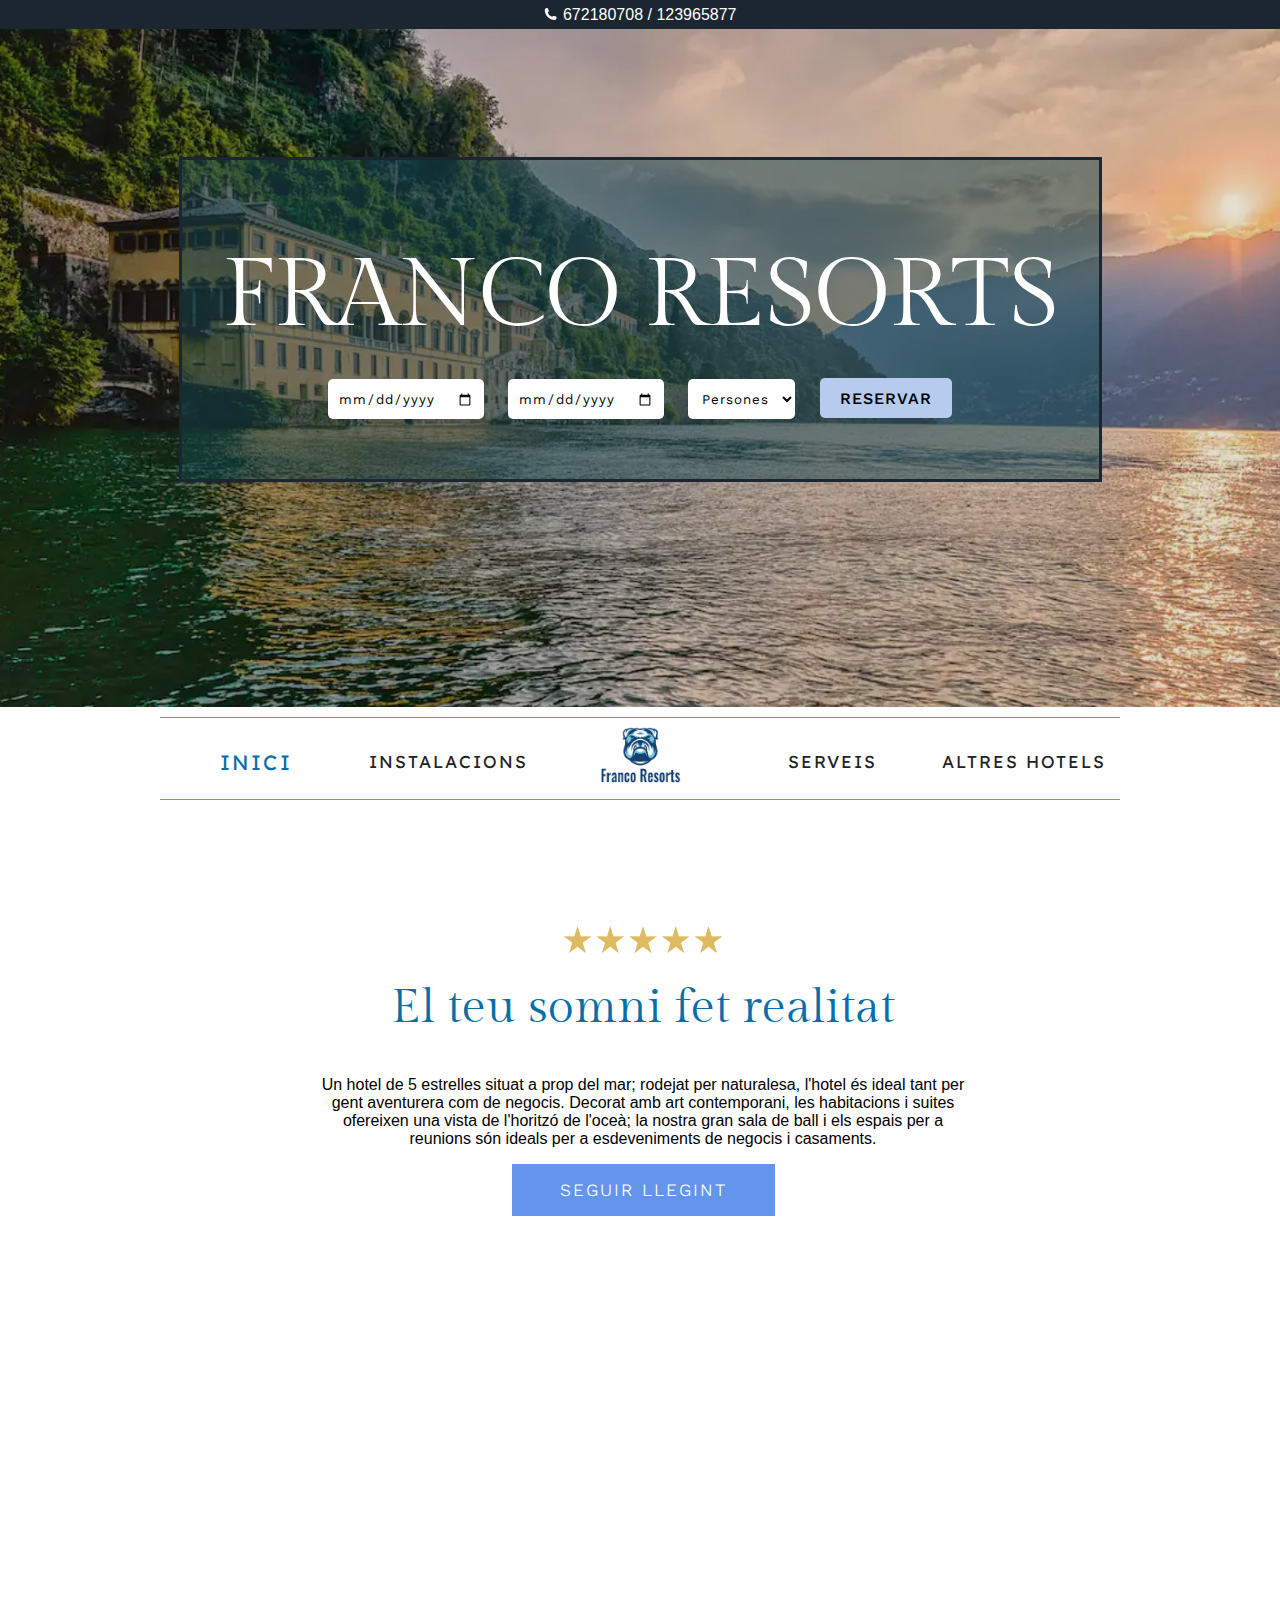
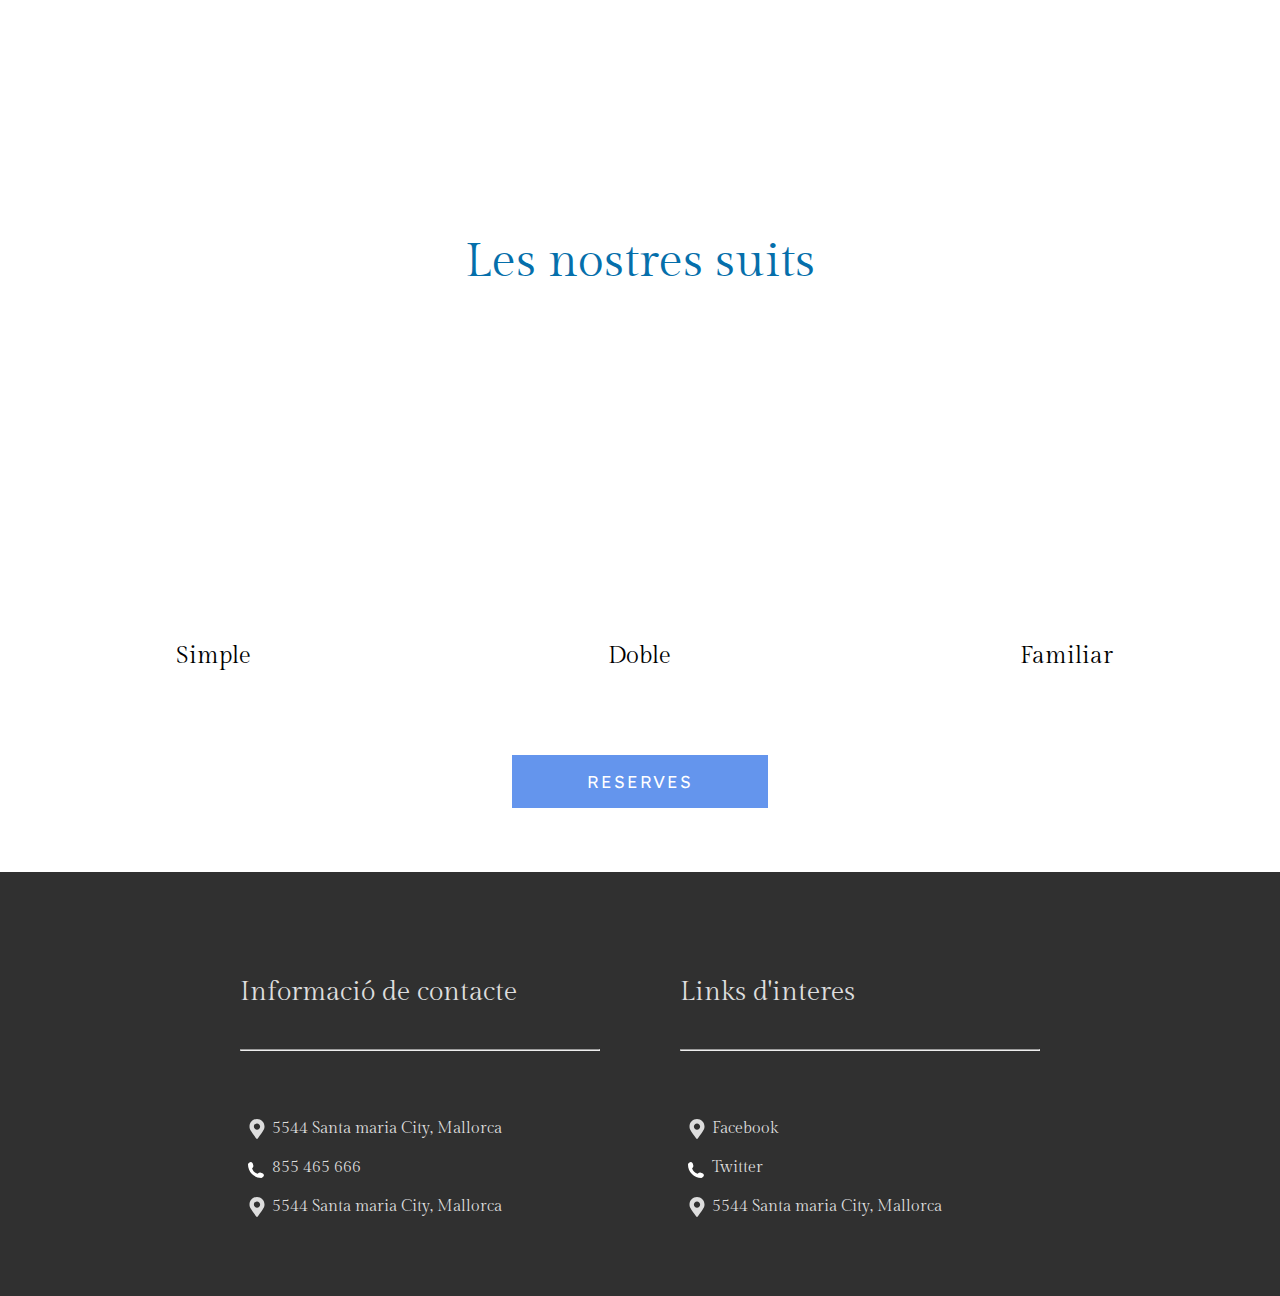
<file: index.html>
<!DOCTYPE html>
<html lang="caa">
<head>
    <meta charset="UTF-8">
    <title>Title</title>
    <link rel="stylesheet" href="css/utilitat.css">
    <link rel="stylesheet" href="css/shared.css">
    <link rel="stylesheet" href="css/main.css">
    <script src="js/script.js"></script>
</head>
<body>
<header>
    <div id="topBar" class="text-center text-white margin-x-0">
        <img alt="icona telefon" src="img/telefono.svg" id="iconaTel">
        672180708 / 123965877
    </div>
    <div id="imatgeHeader">
        <div class="divHeader1">
            <div class="divheader2">
                <h1 class="text-white" id="titol">FRANCO RESORTS</h1>
                <form class="form_reserves">
                    <input type="date">
                    <input type="date">
                    <select>
                        <option>Persones</option>
                        <option>1</option>
                        <option>2</option>
                        <option>3</option>
                        <option>4</option>
                    </select>
                    <button>RESERVAR</button>
                </form>
            </div>
        </div>
    </div>

    <div class="divNav">
        <nav>
            <a class="navItem margin-x-auto" style="transform: scale(1.2); color: #056FAB">INICI</a>
            <a class="navItem margin-x-auto" href="html/instalacions.html">INSTALACIONS</a>
            <img class="margin-x-auto logoNav" src="img/logo.png" alt="logo">
            <a class="navItem margin-x-auto" href="html/serveis.html">SERVEIS</a>
            <a class="navItem margin-x-auto" href="html/altres.html">ALTRES HOTELS</a>
        </nav>
    </div>
</header>
<section>
    <div class="section-container margin-x-auto">
        <div class="s1">
            <div class="section1">
                <div class="text1">
                    <img src="img/estrelles.png" class="estrelles" alt="cinc estrelles">
                    <h2>El teu somni fet realitat</h2>
                    <p>Un hotel de 5 estrelles situat a prop del mar; rodejat per naturalesa, l'hotel és ideal tant per
                        gent aventurera com de negocis. Decorat amb art contemporani, les habitacions i suites ofereixen
                        una vista de l'horitzó de l'oceà; la nostra gran sala de ball i els espais per
                        a reunions són ideals per a esdeveniments de negocis i casaments.</p>
                    <div class="boto1"><a href="">SEGUIR LLEGINT</a></div>

                </div>
                <div>
                    <img src="img/img1.webp" alt="interior de l'hotel" class="imatge1">
                </div>
            </div>
        </div>
    </div>
</section>
<section class="text-center">
    <h2>Les nostres suits</h2>
    <div class="section-container margin-x-auto s2 section2">
        <div>
            <img src="img/single.jpg" alt="habitació simple" class="imatge2">
            <h3>Simple</h3>
        </div>
        <div>
            <img src="img/doble.jpg" alt="Habitació doble" class="imatge2">
            <h3>Doble</h3>
        </div>
        <div>
            <img src="img/familiar.jpg" alt="Habitació familiar" class="imatge2">
            <h3>Familiar</h3>
        </div>
    </div>
    <div class="display-flex justify-center">
        <div id="romTour_div"><a href="#" id="roomTour">RESERVES</a></div>
    </div>

</section>
<footer>
    <div class="f1">
        <div class="f2">
            <div>
                <h4>Informació de contacte</h4>
                <hr/>
                <div class="itemBot"><img src="img/map-marker.svg" alt="map marker">
                    <p>5544 Santa maria City, Mallorca</p></div>
                <div class="itemBot"><img src="img/telefono.svg" alt="telefon">
                    <p>855 465 666</p></div>
                <div class="itemBot"><img src="img/map-marker.svg" alt="map marker">
                    <p>5544 Santa maria City, Mallorca</p></div>
            </div>
            <div>
                <div>
                    <h4>Links d'interes</h4>
                    <hr/>
                    <div class="itemBot"><img src="img/map-marker.svg" alt="map marker">
                        <p>Facebook</p></div>
                    <div class="itemBot"><img src="img/telefono.svg" alt="telefon">
                        <p>Twitter</p></div>
                    <div class="itemBot"><img src="img/map-marker.svg" alt="map marker">
                        <p>5544 Santa maria City, Mallorca</p></div>
                </div>
            </div>
        </div>
    </div>
</footer>
</body>
</html>
</file>
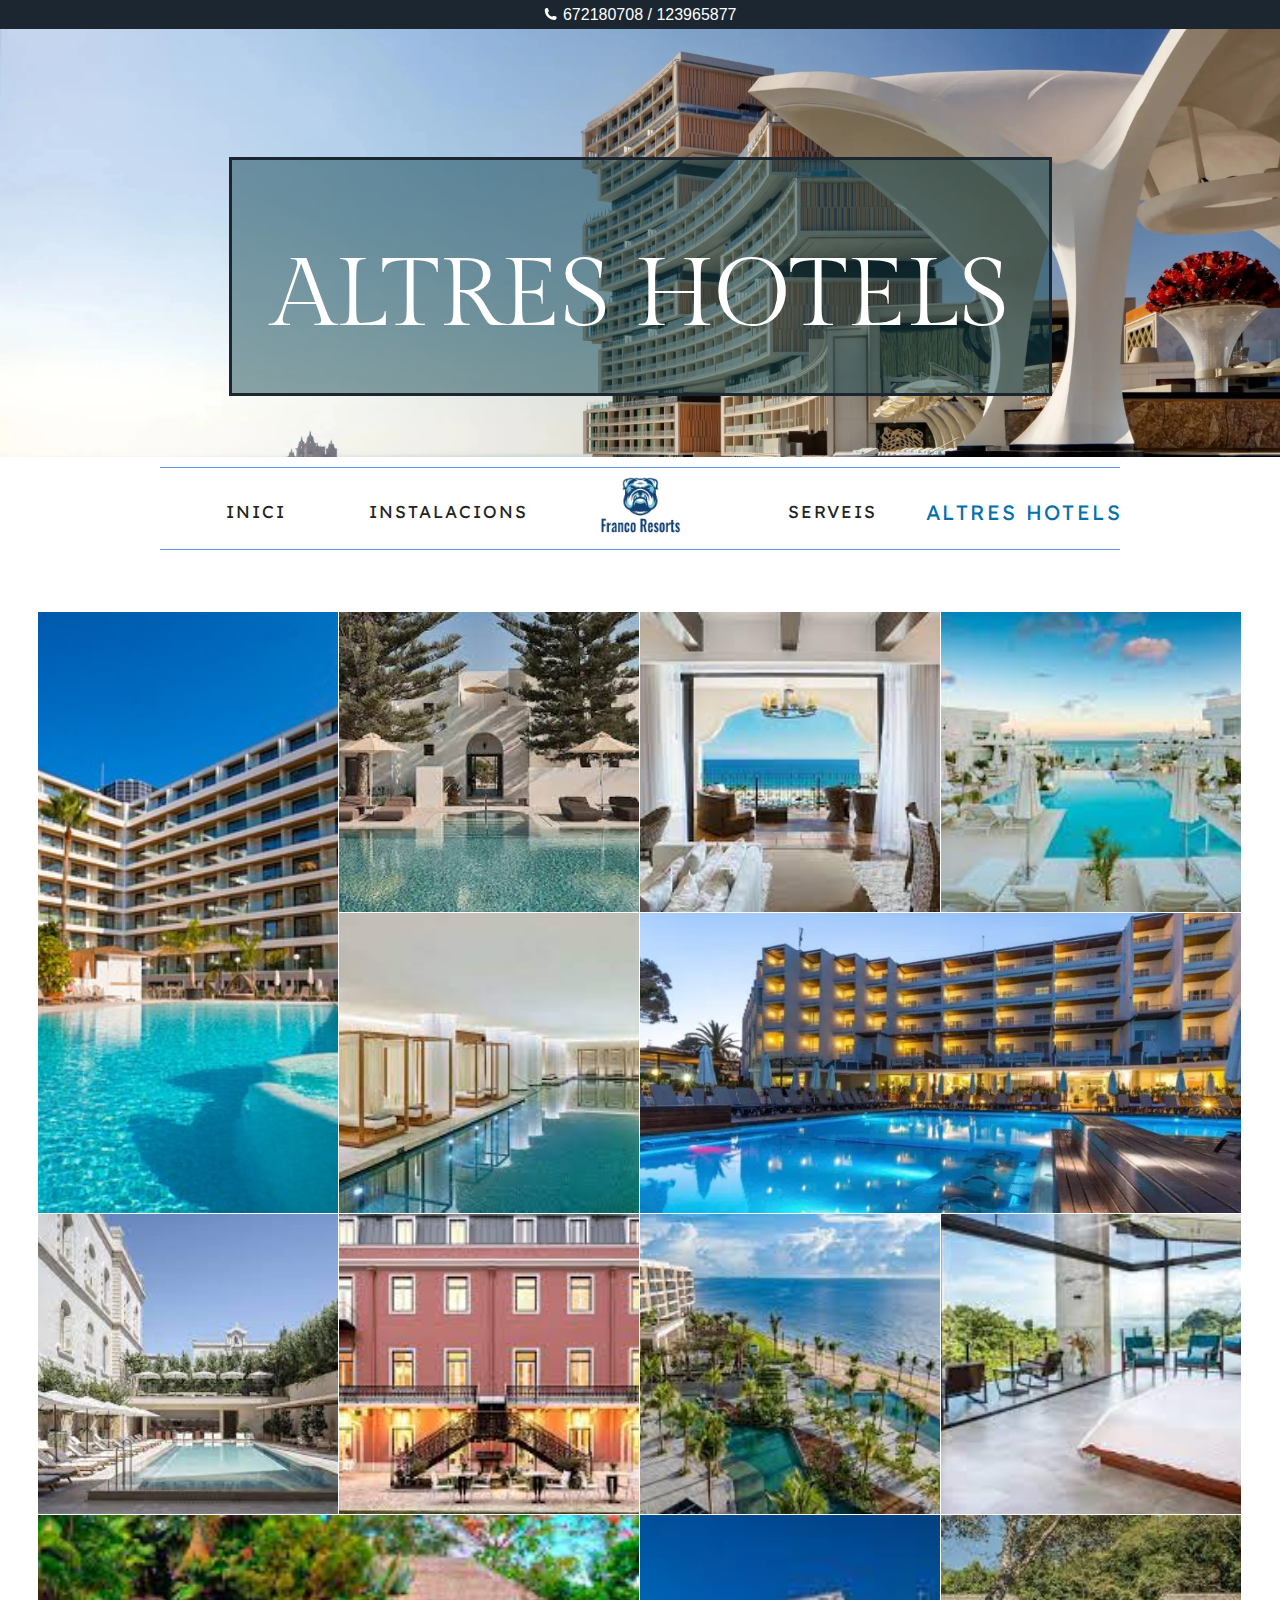
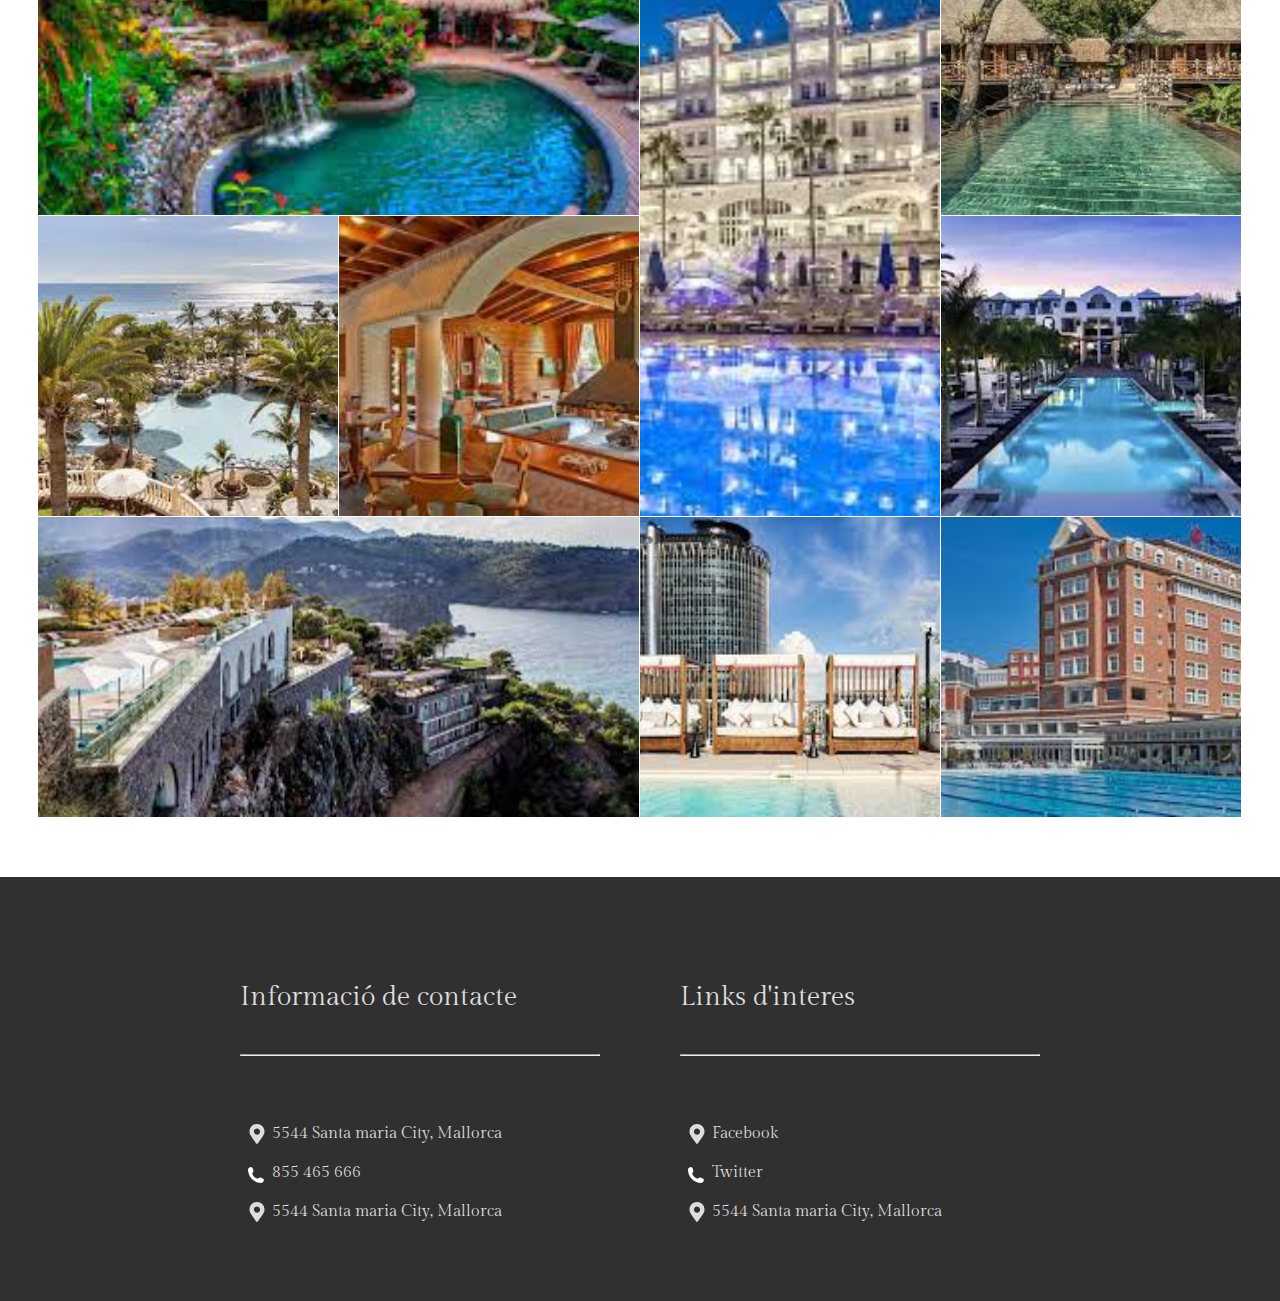
<file: html/altres.html>
<!DOCTYPE html>
<html lang="ca">
<head>
    <meta charset="UTF-8">
    <title>Altres</title>
    <link rel="stylesheet" href="../css/utilitat.css">
    <link rel="stylesheet" href="../css/shared.css">
    <link rel="stylesheet" href="../css/altres.css">
<!--    <script src="../js/altres.js"></script>-->
</head>
<body>
<header>
    <div id="topBar" class="text-center text-white margin-x-0">
        <img alt="icona telefon" src="../img/telefono.svg" id="iconaTel">
        672180708 / 123965877
    </div>
    <div id="imatgeHeader">
        <div class="divHeader1">
            <div class="divheader2">
                <h1 class="text-white" id="titol">ALTRES HOTELS</h1>
            </div>
        </div>
    </div>

    <div class="divNav">
        <nav>
            <a class="navItem margin-x-auto" href="../index.html">INICI</a>
            <a class="navItem margin-x-auto" href="instalacions.html">INSTALACIONS</a>
            <img class="margin-x-auto logoNav" src="../img/logo.png" alt="logo">
            <a class="navItem margin-x-auto" href="serveis.html">SERVEIS</a>
            <a class="navItem margin-x-auto" style="transform: scale(1.2); color: #056FAB">ALTRES HOTELS</a>
        </nav>
    </div>
</header>
<section>
    <div id="sec1" class="margin-x-auto">
        <div class="gridItem"><img src="../img/altres/a-h1.jpg" alt="hotel1"></div>
        <div class="gridItem"><img src="../img/altres/a-h2.jpg" alt="hotel1"></div>
        <div class="gridItem"><img src="../img/altres/a-h3.jpg" alt="hotel1"></div>
        <div class="gridItem"><img src="../img/altres/a-h4.jpg" alt="hotel1"></div>
        <div class="gridItem"><img src="../img/altres/a-h5.jpg" alt="hotel1"></div>
        <div class="gridItem"><img src="../img/altres/a-h21.webp" alt="hotel1"></div>
        <div class="gridItem"><img src="../img/altres/a-h7.jpg" alt="hotel1"></div>
        <div class="gridItem"><img src="../img/altres/a-h8.jpg" alt="hotel1"></div>
        <div class="gridItem"><img src="../img/altres/a-h9.jpg" alt="hotel1"></div>
        <div class="gridItem"><img src="../img/altres/a-h10.jpg" alt="hotel1"></div>
        <div class="gridItem"><img src="../img/altres/a-h11.jpg" alt="hotel1"></div>
        <div class="gridItem"><img src="../img/altres/a-h12.jpg" alt="hotel1"></div>
        <div class="gridItem"><img src="../img/altres/a-h13.jpg" alt="hotel1"></div>
        <div class="gridItem"><img src="../img/altres/a-h14.jpg" alt="hotel1"></div>
        <div class="gridItem"><img src="../img/altres/a-h15.jpg" alt="hotel1"></div>
        <div class="gridItem"><img src="../img/altres/a-h16.jpg" alt="hotel1"></div>
        <div class="gridItem"><img src="../img/altres/a-h17.jpg" alt="hotel1"></div>
        <div class="gridItem"><img src="../img/altres/a-h18.jpg" alt="hotel1"></div>
        <div class="gridItem"><img src="../img/altres/a-h19.jpg" alt="hotel1"></div>
    </div>
</section>
<footer>
    <div class="f1">
        <div class="f2">
            <div>
                <h4>Informació de contacte</h4>
                <hr/>
                <div class="itemBot"><img src="../img/map-marker.svg" alt="map marker">
                    <p>5544 Santa maria City, Mallorca</p></div>
                <div class="itemBot"><img src="../img/telefono.svg" alt="telefon">
                    <p>855 465 666</p></div>
                <div class="itemBot"><img src="../img/map-marker.svg" alt="map marker">
                    <p>5544 Santa maria City, Mallorca</p></div>
            </div>
            <div>
                <div>
                    <h4>Links d'interes</h4>
                    <hr/>
                    <div class="itemBot"><img src="../img/map-marker.svg" alt="map marker">
                        <p>Facebook</p></div>
                    <div class="itemBot"><img src="../img/telefono.svg" alt="telefon">
                        <p>Twitter</p></div>
                    <div class="itemBot"><img src="../img/map-marker.svg" alt="map marker">
                        <p>5544 Santa maria City, Mallorca</p></div>
                </div>
            </div>
        </div>
    </div>
</footer>
</body>
</html>
</file>
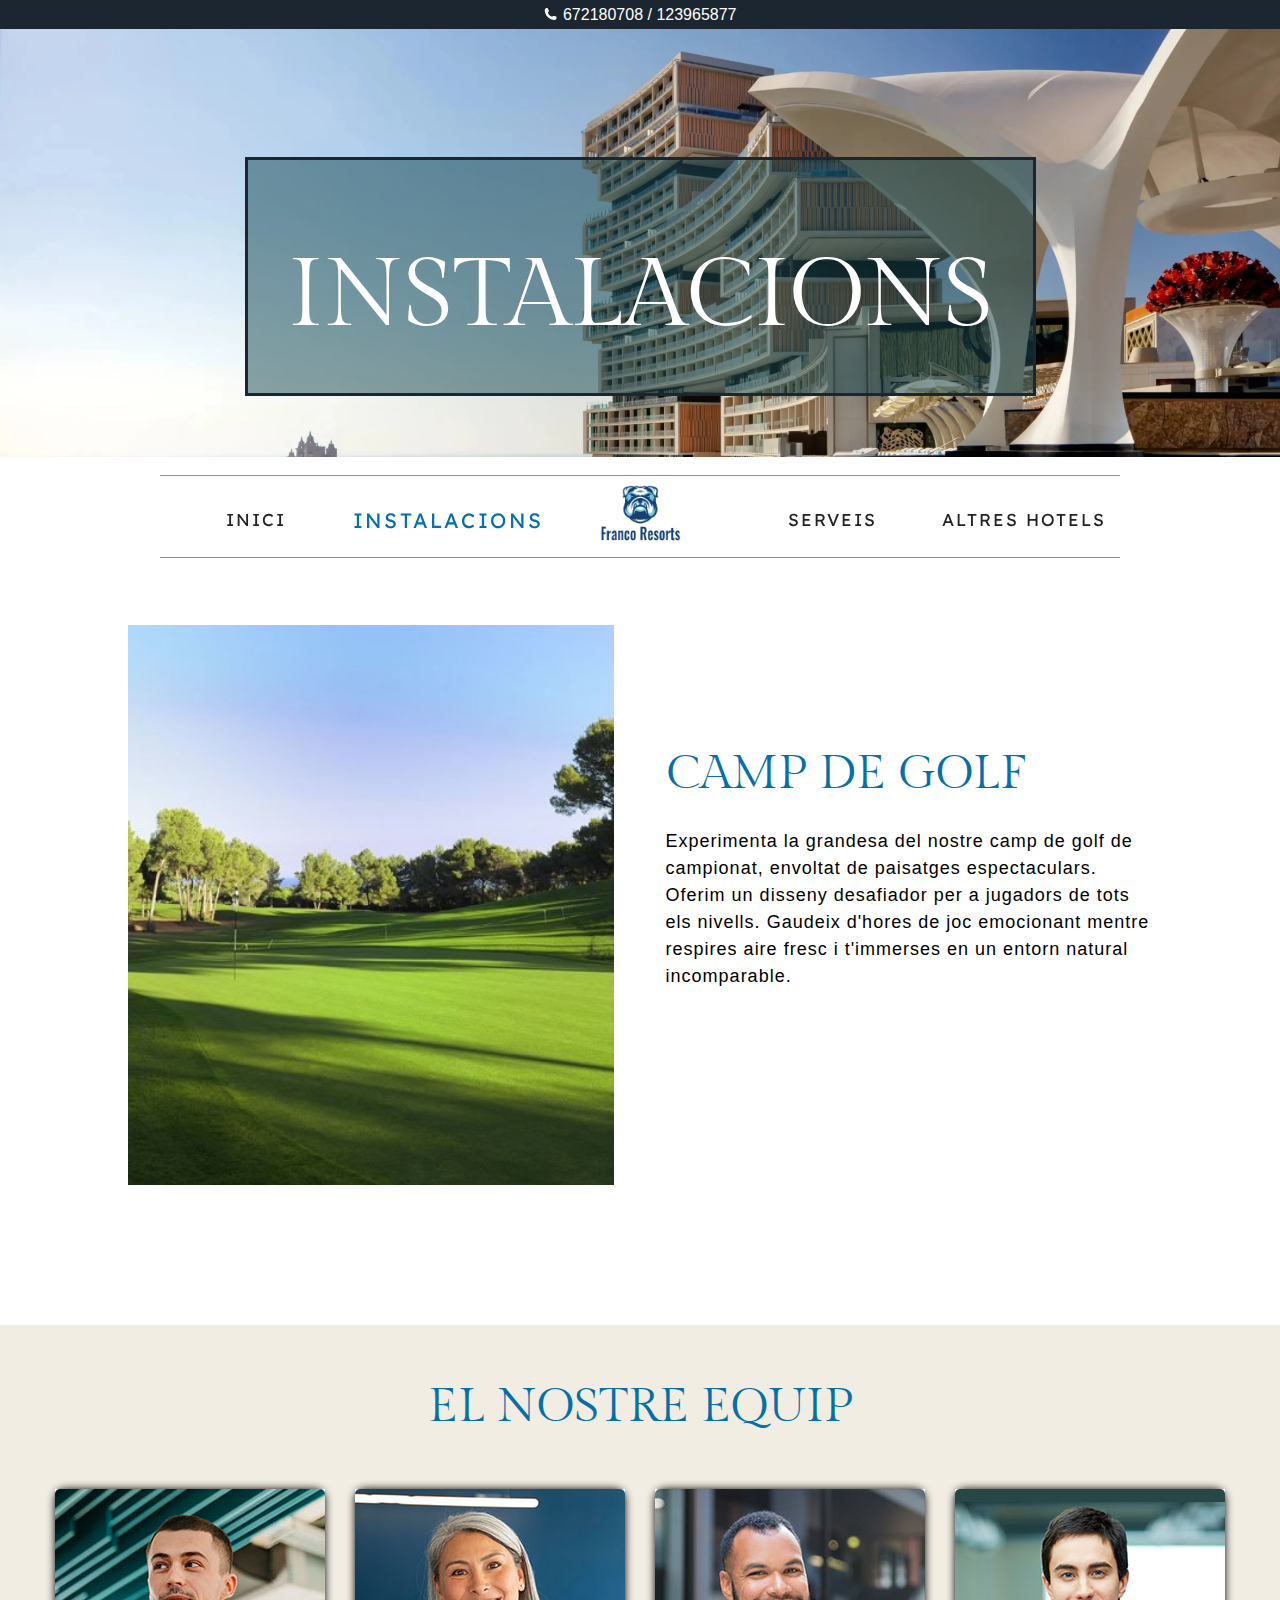
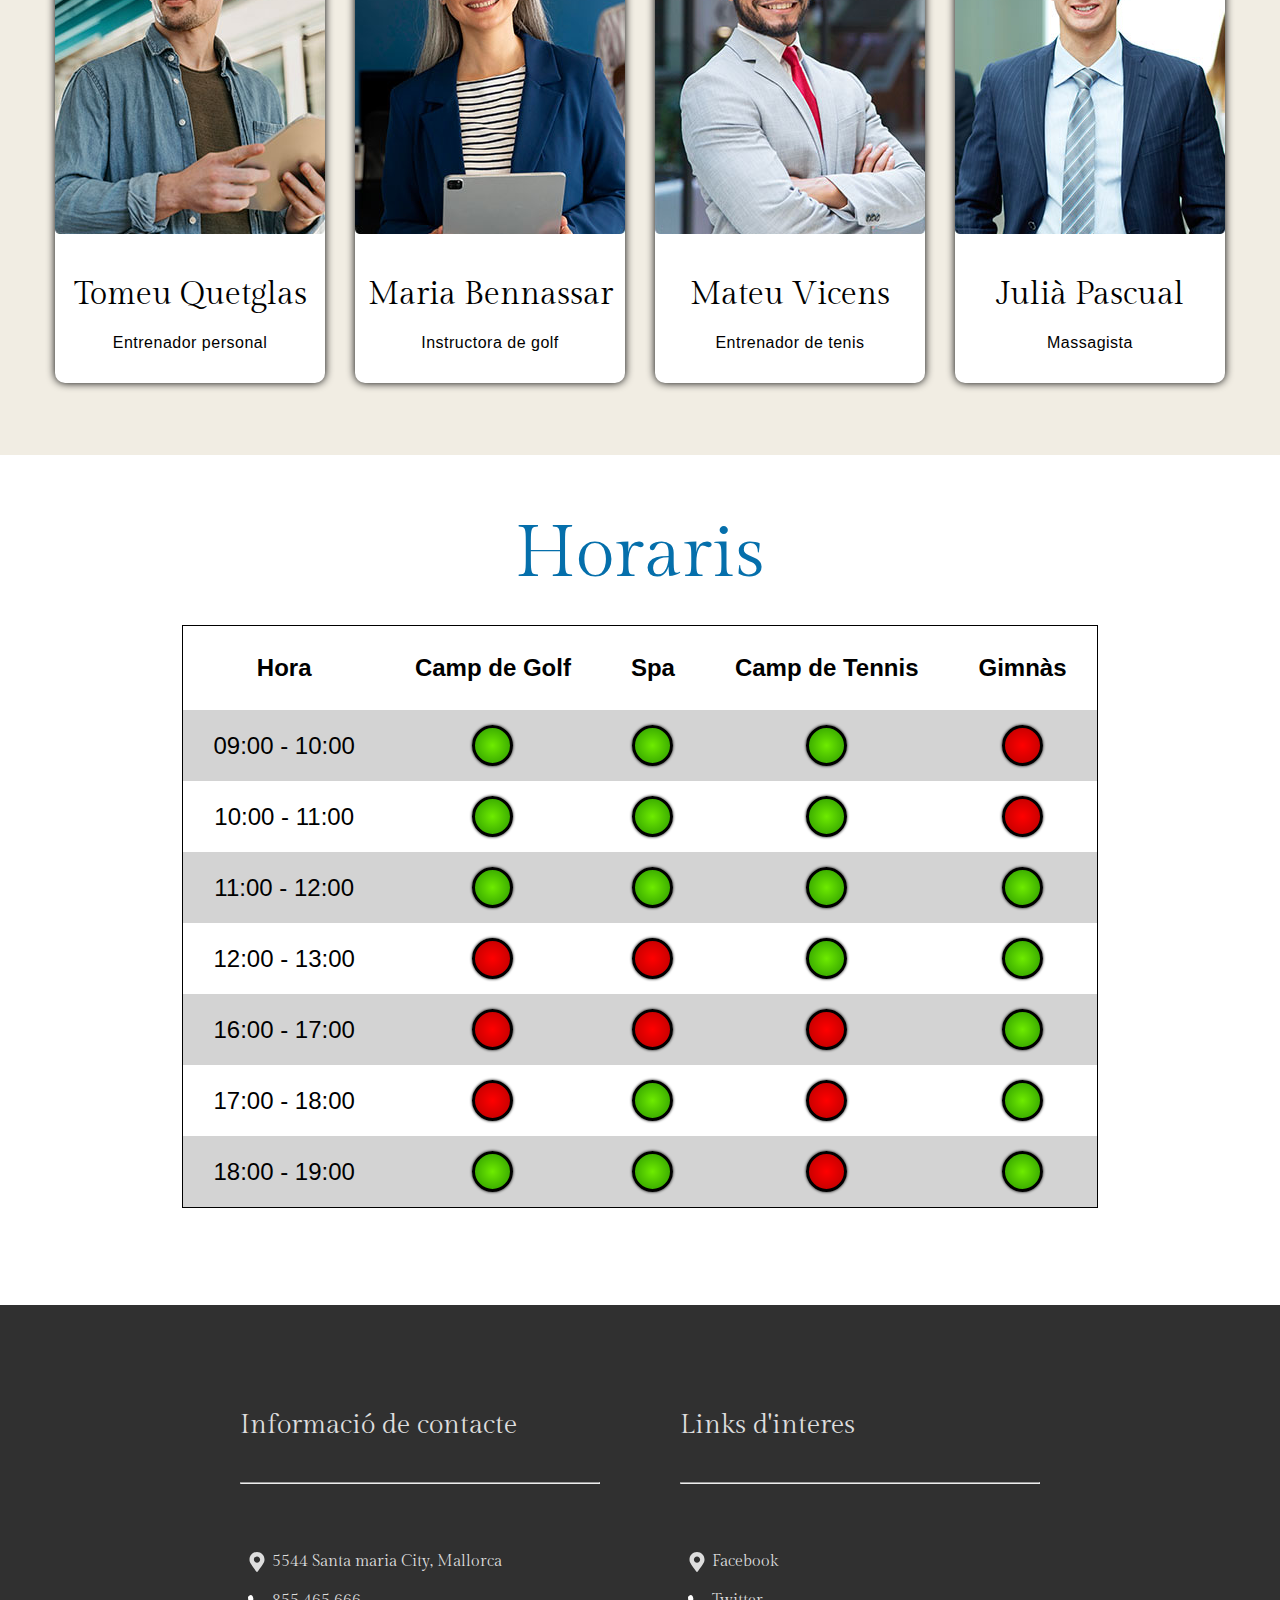
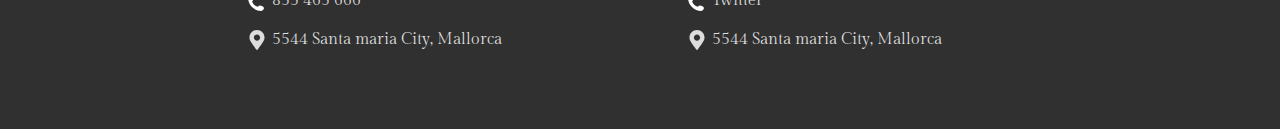
<file: html/instalacions.html>
<!DOCTYPE html>
<html lang="ca">
<head>
    <meta charset="UTF-8">
    <title>Instalacions</title>
    <link rel="stylesheet" href="../css/utilitat.css"/>
    <link rel="stylesheet" href="../css/shared.css"/>
    <link rel="stylesheet" href="../css/instalacions.css"/>
        <script src="../js/navInst.js"></script>
</head>
<body>
<header>
    <div id="topBar" class="text-center text-white margin-x-0">
        <img alt="icona telefon" src="../img/telefono.svg" id="iconaTel">
        672180708 / 123965877
    </div>
    <div id="imatgeHeader">
        <div class="divHeader1">
            <div class="divheader2">
                <h1 class="text-white" id="titol">INSTALACIONS</h1>
            </div>
        </div>
    </div>
    <div class="divNav">
        <nav>
            <a class="navItem margin-x-auto" href="../index.html">INICI</a>
            <a class="navItem margin-x-auto" style="transform: scale(1.2); color: #056FAB">INSTALACIONS</a>
            <img class="margin-x-auto logoNav" src="../img/logo.png" alt="logo">
            <a class="navItem margin-x-auto" href="serveis.html">SERVEIS</a>
            <a class="navItem margin-x-auto" href="altres.html">ALTRES HOTELS</a>
        </nav>
    </div>
</header>

<section>
<div id="sec1">
    <div id="carrouselImg">
        <img src="../img/instalaacions/golf.jpg" alt="Golf">
        <img src="../img/instalaacions/spa.jpg" alt="Spa">
        <img src="../img/instalaacions/tenis.jpeg" alt="Tenis">
        <img src="../img/instalaacions/gimnas.jpg" alt="Gimnas">
    </div>
    <div id="carrouselTxt">
        <h2>CAMP DE GOLF</h2>
        <p>Experimenta la grandesa del nostre camp de golf de campionat, envoltat de paisatges
            espectaculars. Oferim un disseny desafiador per a jugadors de tots els nivells. Gaudeix
            d'hores de joc emocionant mentre respires aire fresc i t'immerses en un entorn natural incomparable.</p>
    </div>
</div>
</section>

<section>
    <div><h2>EL NOSTRE EQUIP</h2></div>
    <div id="haDeSerGrid">
        <div class="card"><img src="../img/instalaacions/jove1.jpg" alt="Jove 1">
        <h3>Tomeu Quetglas</h3><p>Entrenador personal</p></div>
        <div class="card">
            <img src="../img/instalaacions/jove2.jpg" alt="Jove 2">
            <h3>Maria Bennassar</h3><p>Instructora de golf</p>
        </div>
        <div class="card">
            <img src="../img/instalaacions/jove3.jpg" alt="Jove 3">
            <h3>Mateu Vicens</h3><p>Entrenador de tenis</p>
        </div>
        <div class="card">
            <img src="../img/instalaacions/jove4.jpg" alt="Jove 4">
            <h3>Julià Pascual</h3><p>Massagista</p>
        </div>
    </div>

</section>

<section>
    <table>
        <caption>Horaris</caption>
        <thead>
        <tr>
            <th>Hora</th>
            <th>Camp de Golf</th>
            <th>Spa</th>
            <th>Camp de Tennis</th>
            <th>Gimnàs</th>
        </tr>
        </thead>
        <tbody>
        <tr>
            <td>09:00 - 10:00</td>
            <td><div class="obert"></div></td>
            <td><div class="obert"></div></td>
            <td><div class="obert"></div></td>
            <td><div class="tancat"></div></td>
        </tr>
        <tr>
            <td>10:00 - 11:00</td>
            <td><div class="obert"></div></td>
            <td><div class="obert"></div></td>
            <td><div class="obert"></div></td>
            <td><div class="tancat"></div></td>
        </tr>
        <tr>
            <td>11:00 - 12:00</td>
            <td><div class="obert"></div></td>
            <td><div class="obert"></div></td>
            <td><div class="obert"></div></td>
            <td><div class="obert"></div></td>
        </tr>
        <tr>
            <td>12:00 - 13:00</td>
            <td><div class="tancat"></div></td>
            <td><div class="tancat"></div></td>
            <td><div class="obert"></div></td>
            <td><div class="obert"></div></td>
        </tr>
        <tr>
            <td>16:00 - 17:00</td>
            <td><div class="tancat"></div></td>
            <td><div class="tancat"></div></td>
            <td><div class="tancat"></div></td>
            <td><div class="obert"></div></td>
        </tr>
        <tr>
            <td>17:00 - 18:00</td>
            <td><div class="tancat"></div></td>
            <td><div class="obert"></div></td>
            <td><div class="tancat"></div></td>
            <td><div class="obert"></div></td>
        </tr>
        <tr>
            <td>18:00 - 19:00</td>
            <td><div class="obert"></div></td>
            <td><div class="obert"></div></td>
            <td><div class="tancat"></div></td>
            <td><div class="obert"></div></td>
        </tr>

        </tbody>
    </table>

</section>
<footer>
    <div class="f1">
        <div class="f2">
            <div>
                <h4>Informació de contacte</h4>
                <hr/>
                <div class="itemBot"><img src="../img/map-marker.svg" alt="map marker">
                    <p>5544 Santa maria City, Mallorca</p></div>
                <div class="itemBot"><img src="../img/telefono.svg" alt="telefon">
                    <p>855 465 666</p></div>
                <div class="itemBot"><img src="../img/map-marker.svg" alt="map marker">
                    <p>5544 Santa maria City, Mallorca</p></div>
            </div>
            <div>
                <div>
                    <h4>Links d'interes</h4>
                    <hr/>
                    <div class="itemBot"><img src="../img/map-marker.svg" alt="map marker">
                        <p>Facebook</p></div>
                    <div class="itemBot"><img src="../img/telefono.svg" alt="telefon">
                        <p>Twitter</p></div>
                    <div class="itemBot"><img src="../img/map-marker.svg" alt="map marker">
                        <p>5544 Santa maria City, Mallorca</p></div>
                </div>
            </div>
        </div>
    </div>
</footer>
</body>
</html>
</file>
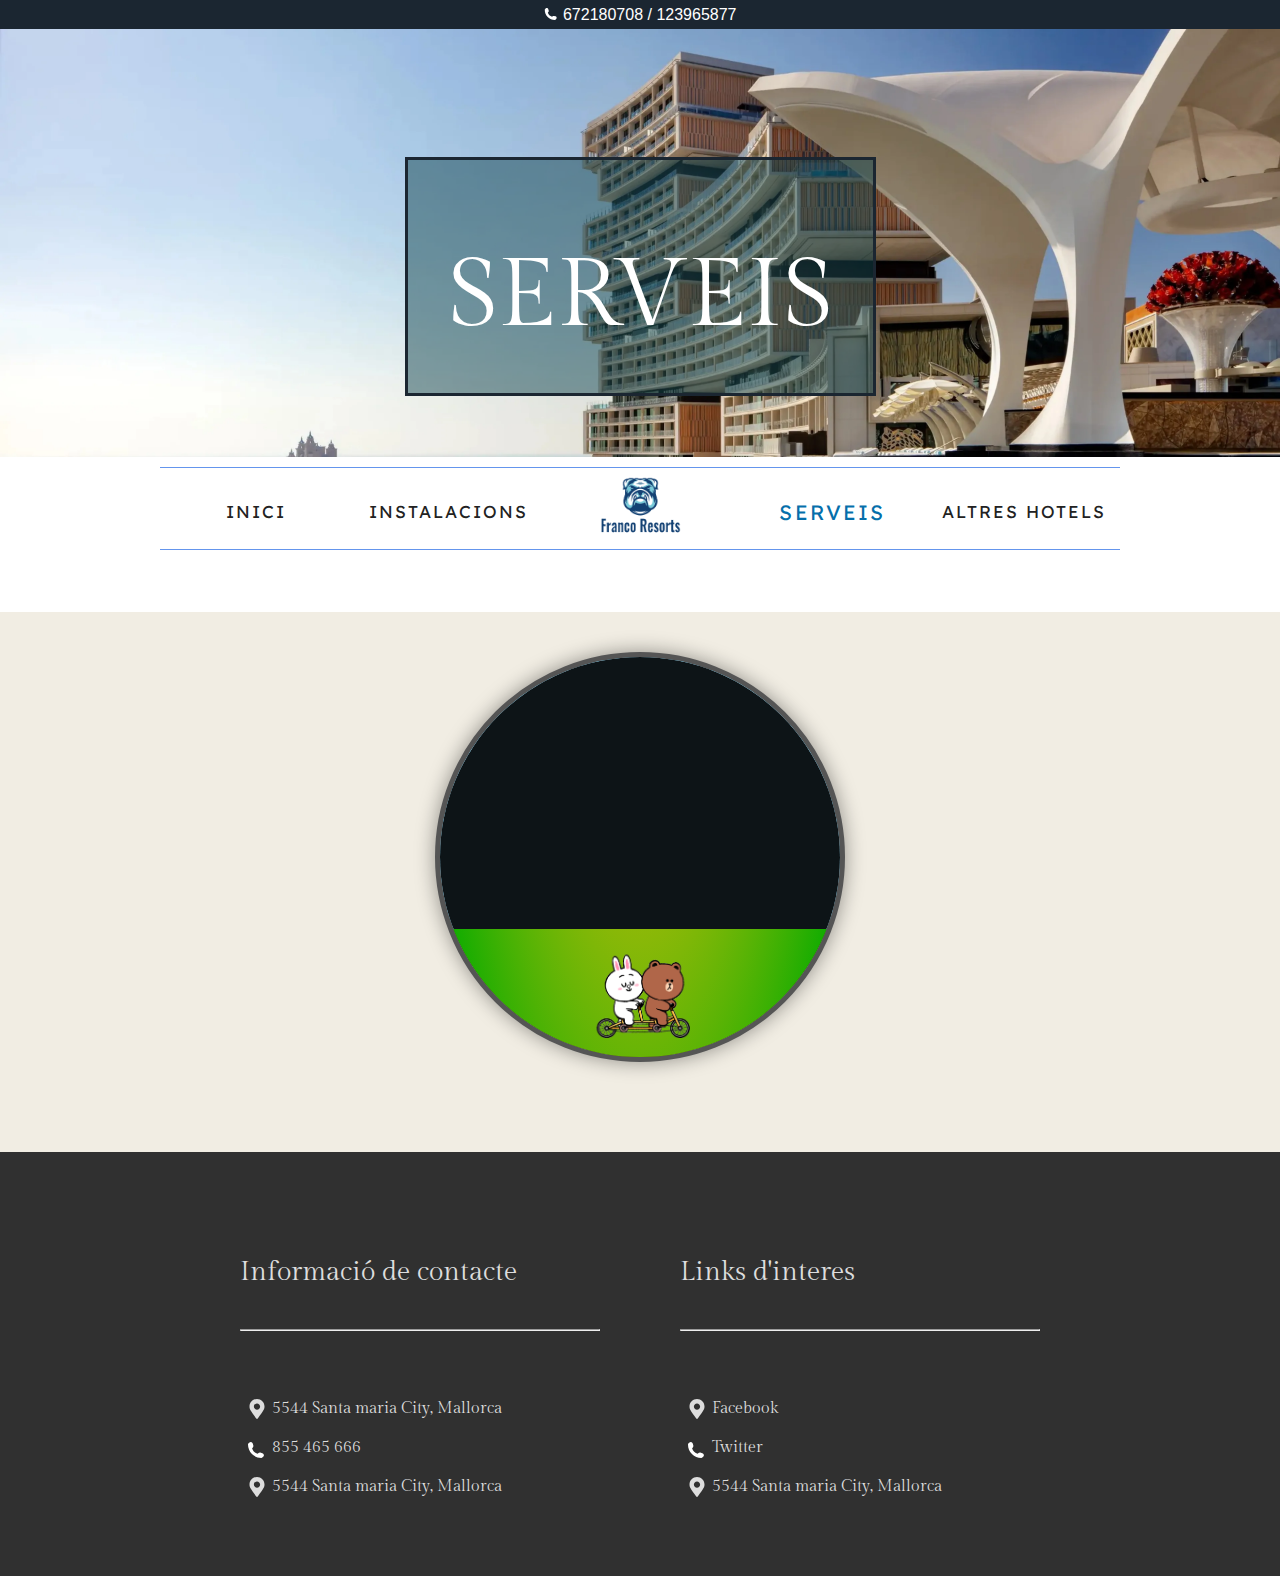
<file: html/serveis.html>
<!DOCTYPE html>
<html lang="ca">
<head>
    <meta charset="UTF-8">
    <title>Serveis</title>
    <link rel="stylesheet" href="../css/utilitat.css">
    <link rel="stylesheet" href="../css/shared.css">
    <link rel="stylesheet" href="../css/serveis.css">
</head>
<body>
<header>
    <div id="topBar" class="text-center text-white margin-x-0">
        <img alt="icona telefon" src="../img/telefono.svg" id="iconaTel">
        672180708 / 123965877
    </div>
    <div id="imatgeHeader">
        <div class="divHeader1">
            <div class="divheader2">
                <h1 class="text-white" id="titol">SERVEIS</h1>
            </div>
        </div>
    </div>

    <div class="divNav">
        <nav>
            <a class="navItem margin-x-auto" href="../index.html">INICI</a>
            <a class="navItem margin-x-auto" href="instalacions.html">INSTALACIONS</a>
            <img class="margin-x-auto logoNav" src="../img/logo.png" alt="logo">
            <a class="navItem margin-x-auto" style="transform: scale(1.2); color: #056FAB">SERVEIS</a>
            <a class="navItem margin-x-auto" href="altres.html">ALTRES HOTELS</a>
        </nav>
    </div>
</header>
<div id="fullpage">
    <div class="section">
        <div class="time-circle">
            <div class="fondoVermell"></div>
            <div class="fondoNegre"></div>
            <div class="sun"></div>
            <div class="moon">
                <div></div>
                <div></div>
                <div></div>
            </div>
            <div class="stars">
                <div></div>
                <div></div>
                <div></div>
                <div></div>
                <div></div>
                <div></div>
                <div></div>
            </div>

            <div class="terra"></div>
            <div class="terra2"></div>
        </div>
        <img class="bicis" src="../img/bike-bicycle.gif" alt="bici">
    </div>
</div>
<footer>
    <div class="f1">
        <div class="f2">
            <div>
                <h4>Informació de contacte</h4>
                <hr/>
                <div class="itemBot"><img src="../img/map-marker.svg" alt="map marker">
                    <p>5544 Santa maria City, Mallorca</p></div>
                <div class="itemBot"><img src="../img/telefono.svg" alt="telefon">
                    <p>855 465 666</p></div>
                <div class="itemBot"><img src="../img/map-marker.svg" alt="map marker">
                    <p>5544 Santa maria City, Mallorca</p></div>
            </div>
            <div>
                <div>
                    <h4>Links d'interes</h4>
                    <hr/>
                    <div class="itemBot"><img src="../img/map-marker.svg" alt="map marker">
                        <p>Facebook</p></div>
                    <div class="itemBot"><img src="../img/telefono.svg" alt="telefon">
                        <p>Twitter</p></div>
                    <div class="itemBot"><img src="../img/map-marker.svg" alt="map marker">
                        <p>5544 Santa maria City, Mallorca</p></div>
                </div>
            </div>
        </div>
    </div>
</footer>
</body>
</html>
</file>
<file: css/utilitat.css>
.text-white {
    color: white;
}

.margin-y-0 {
    margin-bottom: 0;
    margin-top: 0;
}

.padding-y-0 {
    padding-bottom: 0;
    padding-top: 0;
}

.text-center {
    text-align: center;
}

.margin-x-auto {
    margin-right: auto;
    margin-left: auto;
}

.margin-x-0 {
    margin-right: 0;
    margin-left: 0;
}

.vw-100 {
    width: 100vw;
}

.columns-2 {
    grid-template-columns: repeat(2, 1fr);
    gap: 3rem;
}

.display-flex {
    display: flex;
}

.justify-center {
    justify-content: center;
}
</file>
<file: css/shared.css>
@font-face {
    font-family: Gilda;
    src: url("../fonts/GildaDisplay-Regular.ttf");
}

@font-face {
    font-family: lexend;
    src: url("../fonts/Lexend-VariableFont_wght.ttf");
}

@font-face {
    font-family: work_sans;
    src: url("../fonts/WorkSans-VariableFont_wght.ttf");
}

html {
    height: calc(100% - 30px);
}

body {
    overflow-x: hidden;
    margin: auto;
    background-color: white;
    font-family: Arial, serif;
}

h1 {
    display: block;
    font-family: Gilda, Arial, serif;
    font-weight: 300;
    line-height: 1.5em;
    font-size: 6em;
}
h2 , caption{
    font-family: Gilda, Arial, serif;
    font-weight: 300;
    line-height: 1.5em;
    font-size: 3em;
    color: #056FAB;
    margin-top: 1rem;
    margin-bottom: 1rem;
}

h4 {
    font-family: Gilda, Arial, serif;
    font-weight: 500;
    line-height: 1.5em;
    font-size: 1.7em;
}

a {
    text-decoration: none;
    font-size: 13pt;
    letter-spacing: 2px;
    font-family: lexend, Arial, serif;
    color: #222;
}

#topBar {
    margin: 0;
    padding-top: 5px;
    padding-bottom: 5px;
    position: relative;
    top: 0;
    width: 100%;
    background-color: #1B2631;
    max-height: 30px;
    z-index: 5;
}

#iconaTel {
    height: 15px;
}

#imatgeHeader {
    background-image: url("../img/serveis_main.webp");
    background-size: cover;
    width: 100vw;
    height: 300px;
    padding-top: 10%;
    position: relative;
}

.divHeader1 {
    position: relative;
    display: flex;
    flex-direction: column;
    align-items: center;
    text-align: center;
    width: 100%;
}

.divheader2 {
    padding: 0 40px 25px;
    background-color: rgba(19, 69, 79, .5);
    border: 3px solid #1B2631;
    animation: fadeIn 1s;
}

.divNav {
    width: 100vw;
    height: 5vh;
    margin-top: 10px;
    animation: aparecer_b-a 1s forwards;
    margin-bottom: 100px;
}

nav {
    display: grid;
    grid-template-columns: repeat(5, 1fr);
    justify-content: center;
    align-items: center;
    width: 50%;
    margin: auto;
    border-bottom: cornflowerblue;
    border-top: cornflowerblue;
    border-top-width: thin;
    border-bottom-width: thin;
    border-bottom-style: solid;
    border-top-style: solid;
    min-width: 960px;
}

@media screen and (max-width: 1000px) {
    nav img {
        display: none;
    }

    nav {
        grid-template-columns: repeat(4, 1fr);
        min-width: auto;
        width: 95%;
        height: 75px;
    }

    #divNav {
        margin-bottom: 0;
        height: 80px;
    }
}

.navItem {
    text-align: center;
    display: flex;
    align-items: center;
    margin-right: auto;
    margin-left: auto;
    padding: 8px 10px 0;
    border-bottom: 3px solid transparent;
    transition: border-bottom-color 0.4s ease-in-out;
}

.navItem:hover {
    border-bottom: 3px solid #056FAB;
    filter: drop-shadow(5px 5px 5px rgba(0, 0, 0, 0.3));
}

.logoNav {
    position: relative;
    height: 9vh;
}

#titol {
    margin-bottom: 0;
}

footer {
    color: white;
    font-family: Gilda, Arial, serif;
    background-color: #303030;
    width: 100vw;
    background-size: cover;
    display: flex;
    margin-bottom: 0;
    padding-top: 4em;
    padding-bottom: 4em;

}

.f1 {
    margin: auto;
}

.f2 {
    grid-template-columns: 1fr 1fr;
    grid-template-rows: 1fr;
    grid-column-gap: 10%;
    min-width: 800px;
    max-width: 1300px;
    display: grid;
    margin-left: 10px;
    margin-right: 10px;
    color: #ddd;
    vertical-align: top;
}

@media screen and (max-width: 865px) {
    .f2 {
        grid-template-columns: 1fr;
        grid-template-rows: 1fr 1fr;
        margin-left: 30px;
        margin-right: 30px;
    }
}

footer img {
    width: 20px;
    height: 20px;
    margin-left: 7px;
    margin-top: 4px;
}

.itemBot {
    display: flex;
}

footer p {
    margin-top: 4px;
    margin-left: 5px;
}

footer hr {
    margin-bottom: 4em;
}
</file>
<file: css/main.css>
@keyframes aparecer_d-i {
    from {
        opacity: 0; /* Empiezan con opacidad cero */
        transform: translateX(100px); /* Desplazamiento inicial fuera del área visible */
    }
    to {
        opacity: 1; /* Terminan con opacidad completa */
        transform: translateX(0); /* Sin desplazamiento horizontal */
    }
}

@keyframes aparecer_i-d {
    from {
        opacity: 0; /* Empiezan con opacidad cero */
        transform: translateX(-100px); /* Desplazamiento inicial fuera del área visible */
    }
    to {
        opacity: 1; /* Terminan con opacidad completa */
        transform: translateX(0); /* Sin desplazamiento horizontal */
    }
}

@keyframes aparecer_b-a {
    from {
        opacity: 0; /* Empiezan con opacidad cero */
        transform: translateY(100px); /* Desplazamiento inicial fuera del área visible */
    }
    to {
        opacity: 1; /* Terminan con opacidad completa */
        transform: translateY(0); /* Sin desplazamiento horizontal */
    }
}

@keyframes fadeIn {
    0% {
        opacity: 0;
    }
    100% {
        opacity: 1;
    }
}

h3 {
    font-family: Gilda, Arial, serif;
    font-weight: 300;
    line-height: 1.5em;
    font-size: 1.5em;
}

h4 {
    font-family: Gilda, Arial, serif;
    font-weight: 500;
    line-height: 1.5em;
    font-size: 1.7em;
}

#imatgeHeader {
    background-image: url("../img/img_header.webp");
    background-size: cover;
    width: 100vw;
    height: 550px;
    padding-top: 10%;
    position: relative;
}

#imatgeHeader::before {
    position: absolute;
    top: 0;
    bottom: 0;
    left: 0;
    right: 0;
    background-color: rgba(0, 0, 0, .1);
    content: "";
}

.form_reserves > input, .form_reserves > select, .form_reserves > button {
    font-family: work_sans, serif;
    color: black;
    background-color: white;
    height: 40px;
    margin: 10px;
    padding: 0 10px;
    z-index: 3;
    border-radius: 5px;
    letter-spacing: 1px;

    border: none white;
    -webkit-user-select: none;
    -webkit-appearance: button;
    -moz-user-select: none;
    -ms-user-select: none;
    outline: none;
}

.form_reserves {
    margin-bottom: 25px;

}

.form_reserves > button:hover {
    background-color: cornflowerblue;
    color: white;
}

.form_reserves > button {
    padding: 0 20px;
    background-color: #b7cbef;
    color: black;
    font-weight: 550;
    font-size: 1em;
    transition: background-color 0.2s ease-in-out, color 0.2s ease-in-out;
}

section {
    position: relative;
    display: block;
    width: 100vw;
    height: fit-content;
    max-width: 100vw;
}

section:nth-of-type(2) {
    margin: 4rem auto;
}


.section-container {
    box-sizing: border-box;
}

.section1 {
    display: grid;
    grid-template-columns: 1fr 1fr;
    grid-gap: 5%;
}

.s1 {
    margin: auto;
    align-items: center;
    justify-content: center;
    display: flex;
}

@media screen and (max-width: 1300px) {
    .section1 {
        grid-template-columns: 1fr;
        grid-template-rows: 1fr 1fr;
    }

    .section1 div {
        display: flex;
        justify-content: center;
        align-items: center;
        text-align: center;
    }

    .text1 {
        margin: auto;
    }
}

.section2 {
    display: grid;
    grid-template-columns: 1fr 1fr 1fr;
}

@media screen and (max-width: 1200px) {
    .section2 {
        grid-template-columns: 1fr;
        grid-template-rows: 1fr 1fr 1fr;
    }
}


.text1 {
    max-width: 650px;
    margin-left: 6px;
    display: flex;
    flex-direction: column;
    align-items: flex-start;
    padding-top: 2%;
    font-size: 1rem;
}

.estrelles {
    display: inline-block;
    width: 10rem;
}

.imatge1 {
    box-shadow: 0 0 5px;
    width: 650px;
    height: 450px;
    object-fit: cover;
    opacity: 0;
}
.imatge2{
    box-shadow: 0 2px 5px;
}
.boto1 {
    padding: 1rem 3rem;
    background-color: cornflowerblue;

    font-size: 1em;
    letter-spacing: 2px;
    transition: background-color 0.2s ease-in-out, transform 0.2s ease-in-out;
}

.boto1:hover {
    background-color: #3a5878;
    transform: scale(1.1);
}

.boto1 > a {
    color: white;
    font-family: work_sans, serif;
    font-weight: 350;
}

.section2 {
    margin-top: 3rem;
    margin-bottom: 2rem;
}

.s2 {
    max-width: 1300px;
    margin-top: 3rem;
    white-space: nowrap; /* Evita que las imágenes se desplacen a una nueva línea */
    overflow: hidden; /* Oculta el desbordamiento de las imágenes fuera del contenedor */

}

.s2 img {
    display: inline-block; /* Hace que las imágenes sean elementos en línea */
    opacity: 0; /* Empiezan con opacidad cero para luego hacer la transición */
    /* Animación de aparición durante 1 segundo */
}

#roomTour {
    color: white;
}

#romTour_div {
    margin-top: 25px;
    padding: 1rem 3rem;
    width: 160px;
    text-align: center;
    border-color: cornflowerblue;
    background-color: cornflowerblue;
    font-family: work_sans, serif;
    font-size: 1em;
    letter-spacing: 2px;
    font-weight: 350;
    transition: background-color 0.2s ease-in-out, transform 0.2s ease-in-out;
}

#romTour_div:hover {
    background-color: #3a5878;
    transform: scale(1.1);
}
</file>
<file: css/altres.css>
footer {
    margin-top: 60px;
}

#sec1 {
    display: grid;
    width: 1205px;
    grid-template-columns: repeat(4, 300px);
    grid-template-rows: repeat(6, 300px);
    grid-gap: 1px;
}

@media screen and (max-width: 1250px) {
    #sec1 {
        grid-template-columns: repeat(3, 300px);
        grid-template-rows: repeat(8, 300px);
        width: 905px;
    }

    #sec1 .gridItem:nth-of-type(17) {
        grid-column: span 1;
    }

    #sec1 .gridItem:nth-of-type(16) {
        grid-column: span 2;
    }
}

@media screen and (max-width: 950px) {
    #sec1 {
        grid-template-columns: repeat(2, 300px);
        grid-template-rows: repeat(12, 300px);
        width: 605px;
    }

    #sec1 .gridItem:nth-of-type(16) {
        grid-column: span 1;
    }

    #sec1 .gridItem:nth-of-type(17) {
        grid-column: span 2;
    }
}

#sec1 img {
    width: 100%;
    height: 100%;
    object-fit: cover;
}

#sec1 .gridItem:first-child, .gridItem:nth-of-type(12) {
    grid-row: span 2;
}

#sec1 .gridItem:nth-of-type(6), .gridItem:nth-of-type(11), .gridItem:nth-of-type(17) {
    grid-column: span 2;
}

.gridItem {
    position: relative;
    overflow: hidden;
}

#sec1 img {
    transition: transform 0.5s ease, filter 0.5s ease;
}

#sec1 img:hover {
    transform: scale(1.2);
    filter: brightness(0.7) blur(1px);
}

.gridItem::after {
    position: absolute;
    top: 50%;
    left: 50%;
    transform: translate(-50%, -50%);
    opacity: 0;
    transition: opacity 0.5s ease;

    font-size: 120%;
    text-align: center;
    color: white;
}

.gridItem:hover::after {
    opacity: 1;
}

.gridItem:nth-of-type(1)::after {
    content: "Hotel ca'n pep";
}

.gridItem:nth-of-type(2)::after {
    content: "Hotel Mar Azul";
}

.gridItem:nth-of-type(3)::after {
    content: "Hotel Paraíso";
}

.gridItem:nth-of-type(4)::after {
    content: "Hotel Sol Radiante";
}

.gridItem:nth-of-type(5)::after {
    content: "Hotel del Bosque";
}

.gridItem:nth-of-type(6)::after {
    content: "Hotel Luna Serena";
}

.gridItem:nth-of-type(7)::after {
    content: "Hotel Estrella del Mar";
}

.gridItem:nth-of-type(8)::after {
    content: "Hotel Brisas del Este";
}

.gridItem:nth-of-type(9)::after {
    content: "Hotel Montaña Azul";
}

.gridItem:nth-of-type(10)::after {
    content: "Hotel Oasis Tropical";
}

.gridItem:nth-of-type(11)::after {
    content: "Hotel Aurora";
}

.gridItem:nth-of-type(12)::after {
    content: "Hotel Mariposa";
}

.gridItem:nth-of-type(13)::after {
    content: "Hotel Dorado";
}

.gridItem:nth-of-type(14)::after {
    content: "Hotel Playa Blanca";
}

.gridItem:nth-of-type(15)::after {
    content: "Hotel Flor de la Bahía";
}

.gridItem:nth-of-type(16)::after {
    content: "Hotel El Descanso";
}

.gridItem:nth-of-type(17)::after {
    content: "Hotel Brisas del Norte";
}

.gridItem:nth-of-type(18)::after {
    content: "Hotel Paraíso Dorado";
}

.gridItem:nth-of-type(19)::after {
    content: "Hotel Sol Naciente";
}

.gridItem:nth-of-type(20)::after {
    content: "Hotel Estrella del Sur";
}
</file>
<file: css/instalacions.css>
section:nth-of-type(even) {
    background-color: #f1ede3;
}
nav{
    backdrop-filter: blur(10px);
}
h3{
    font-family: Gilda, Arial, serif;
    font-weight: 300;
    line-height: 1.5em;
    margin-bottom: 10px;
    font-size: 2em;
}
.divNav{
    height: 0;
    margin-bottom: 0;
    margin-top: 0;
}
#imatgeHeader{
    margin-bottom: 18px;
}

section {
    height: 700px;
}

#sec1 {
    margin: 150px auto auto;
    display: grid;
    grid-template-columns: 1fr 1fr;
    grid-gap: 5%;
    width: 80%;
    height: 80%;
}

#carrouselImg {
    width: 100%;
    height: 100%;
}

#carrouselImg img {
    width: 100%;
    height: 100%;
    object-fit: cover;
    display: none;
}

#carrouselImg img:nth-of-type(1) {
    display: flex;
}

#carrouselTxt{
padding-top: 20%;
}
#carrouselTxt p{
    font-size: 18px;
    line-height: 1.5;
    letter-spacing: 1px;
}

section:nth-of-type(2), section:nth-of-type(3){
    text-align: center;
    padding-top: 30px;
}
section:nth-of-type(3){
    height: 820px;
}

#haDeSerGrid{
    padding-top: 30px;
    display: grid;
    width: 1170px;
    margin: auto;
    grid-template-columns: repeat(4, 270px);
    grid-gap: 30px;
}
@media screen and (max-width: 1250px){
    #haDeSerGrid{
        width: 570px;
        grid-template-rows: repeat(2, 1fr);
        grid-template-columns: repeat(2, 270px);
    }
    section:nth-of-type(2){
        height: 1250px;
    }
}
.card{
    background-color: white;
    box-shadow: 0 0 8px;
    border-radius: 10px;
    width: 270px;
    padding: 0;
}
.card p{
    padding-bottom: 15px;
    letter-spacing: 0.5px;
}
table{
    border-collapse: collapse;
    margin: auto;
    padding-top: 15px;
    padding-bottom: 15px;
    border: 1px solid black;
    font-size: 18pt;
}
td{
    padding: 15px 30px 15px 30px;
    text-align: center;
}

td div{
    width: 35px;
    height: 35px;
    border-radius: 50%;
    border: solid black;
    margin: auto;
    box-shadow: 0 0 3px;
}
th{
    padding: 28px 30px 28px 30px;

}
.obert{
    background: radial-gradient(ellipse at center, lawngreen -5px,darkgreen 40px);
}
.tancat{
    background: radial-gradient(ellipse at center, red 0,darkred 40px);
}

tbody tr:nth-of-type(odd){
    background-color: lightgrey;
}
</file>
<file: css/serveis.css>
@import url(https://fonts.googleapis.com/css?family=Lato);

@keyframes posicio {
    0% {
        left: 15%;
        top: 80%;
    }
    14% {
        top: 60%
    }
    22% {
        left: 30%;
        top: 45%;
    }
    32% {
        left: 45%;
        top: 25%;
    }
    42% {
        left: 60%;
        top: 0;
    }
    52% {
        left: 80%;
        top: -30%;
    }
    100% {
        left: 80%;
        top: -30%;
    }
}

@keyframes backgroundSol {
    0% {
        background: #FF0000;
        box-shadow: 0 0 80px #FF0000;
    }
    18% {
        background: #FF7000;
        box-shadow: 0 0 20px #FF7000;
    }
    26% {
        background: #FCFF00;
        box-shadow: 0 0 20px #FCFF00;
    }
    75% {
        background: #FCFF00;
        box-shadow: 0 0 20px #FCFF00;
    }
    100% {
        background: #FF0000;
        box-shadow: 0 0 80px #FF0000;
    }
}

@keyframes backgroundTerra {
    0% {
        background: rgba(0, 0, 0, 0.8);
    }
    15% {
        background: rgba(10, 0, 0, 0.6);
    }
    22.5% {
        background: rgba(0, 0, 0, 0.4)
    }
    50% {
        background: rgba(255, 255, 255, 0.1)
    }
    60% {
        background: rgba(0, 0, 0, 0.8);
    }
    100% {
        background: rgba(0, 0, 0, 0.8);
    }
}

@keyframes backgroundCelNegre {
    0% {
        opacity: 0.8;
    }
    15% {
        opacity: 0;
    }
    50% {
        opacity: 0;
    }
    65% {
        opacity: 0.8;
    }
    80% {
        opacity: 0.5;
    }
    100% {
        opacity: 0.8;
    }
}

@keyframes backgroundCelvermell {
    0% {
        opacity: 0;
    }
    15% {
        opacity: 0.4;
    }
    40% {
        opacity: 0;
    }
}

@keyframes posicioLluna {
    0% {
        left: 120%;
        top: -50%;
    }
    65% {
        left: 120%;
        top: -50%;
    }
    90% {
        left: -100%;
        top: 20%;
    }
    100% {
        left: -100%;
        top: 20%;
    }
}

@keyframes estrelles {
    0% {
        opacity: 0.8;
        margin-left: 5%;
        margin-top: -5%;
    }
    10% {
        opacity: 0;
        margin-left: 0;
        margin-top: 0;
    }

    60% {
        opacity: 0;
        margin-left: 20%;
        margin-top: -20%;
    }
    70% {
        opacity: 1;
    }
    90% {
        opacity: 1;
    }
    100% {
        opacity: 0.8;
        margin-left: 5%;
        margin-top: -5%;
    }

}

@keyframes pulse {
    0% {
        box-shadow: 0 0 20px rgba(242, 239, 136, 0.4);
    }
    50% {
        box-shadow: 0 0 40px rgba(242, 239, 136, 1);
    }
    100% {
        box-shadow: 0 0 20px rgba(242, 239, 136, 0.4);
    }
}

.section {
    padding-top: 40px;
    font-size: 1em;
    text-align: center;
    background: #f1ede3;
    width: 100%;
    height: 500px;
    color: #555;
}

.time-circle {
    position: relative;
    background: #87CEEB;
    width: 400px;
    height: 400px;
    border-radius: 50%;
    border: 5px solid #555;
    overflow: hidden;
    padding: 0px;
    margin: 0 auto 10px;
    box-shadow: 0 0 20px rgba(0, 0, 0, 0.4);
    text-align: center;
    z-index: 1;
}

.fondoNegre {
    border-radius: 50%;
    background: black;
    position: absolute;
    width: 400px;
    height: 400px;
    top: 0;
    opacity: 0.9;
    z-index: 2;

    animation: backgroundCelNegre 20s linear infinite;
}

.fondoVermell {
    position: absolute;
    width: 400px;
    height: 400px;
    background: radial-gradient(at 60% bottom, yellow, red);
    opacity: 0;
    animation: backgroundCelvermell 20s linear infinite;
    z-index: 2;
}

.sun {
    margin-top: 20px;
    width: 30%;
    height: 30%;
    border-radius: 50%;
    position: relative;
    left: 35%;
    top: 48%;

    animation: pulse 5s ease infinite alternate, posicio 20s linear infinite, backgroundSol 20s infinite;
}

.moon {
    margin-top: 20px;
    background: #d9d8d0;
    box-shadow: inset -10px 2px 0 0px #899098;
    width: 22.5%;
    height: 22.5%;
    border-radius: 100%;
    position: relative;
    left: 120%;
    margin-left: -50px;
    top: -50%;
    z-index: 10;
    overflow: hidden;

    animation: posicioLluna 20s infinite linear;
}

.moon div:nth-child(n) {
    position: relative;
    background: #b9b8b0;
    border-radius: 50%;
    box-shadow: inset 4px -2px 0 0px #535457;
}

.moon div:nth-child(1) {
    top: 25%;
    left: 12%;
    width: 27%;
    height: 27%;
}

.moon div:nth-child(2) {
    top: -11%;
    left: 60%;
    width: 16%;
    height: 16%;
}

.moon div:nth-child(3) {
    top: 25%;
    left: 44%;
    width: 16%;
    height: 16%;
}

.stars {
    margin-left: 100px;
    top: 0;
    left: 0;
}

.stars div:nth-child(n) {
    position: absolute;
    background: radial-gradient(rgba(255, 255, 255, 1), rgba(255, 255, 255, 0));
    border-radius: 70%;
    box-shadow: 0 0 15px rgba(255, 255, 255, 1);
    overflow: hidden;
    width: 3px;
    height: 3px;
    z-index: 3;
    opacity: 0;

    margin-left: 20%;
    margin-top: -20%;

    animation: estrelles 20s linear infinite;
}

.stars div:nth-child(1) {
    left: 25%;
    top: 30%;
}

.stars div:nth-child(2) {
    left: 55%;
    top: 20%;
}

.stars div:nth-child(3) {
    left: 60%;
    top: 60%;
}

.stars div:nth-child(4) {
    left: 40%;
    top: 45%;
}

.stars div:nth-child(5) {
    left: 15%;
    top: 55%;
}

.stars div:nth-child(6) {
    left: 40%;
    top: 10%;
}

.stars div:nth-child(7) {
    left: 80%;
    top: 55%;
}

.terra {
    position: absolute;
    background: repeating-radial-gradient(ellipse farthest-corner at center -400%, #f5c30e 30%, #06ab00 90%) repeat scroll 0 0 #61430f;
    width: 100%;
    height: 200px;
    top: 68%;
    z-index: 4;
}

.terra2 {
    position: absolute;
    width: 100%;
    height: 200px;
    top: 68%;
    z-index: 4;
    animation: backgroundTerra 20s linear infinite;
}

.bicis {
    position: relative;
    bottom: 25%;
    width: 100px;
    z-index: 5;
}
</file>
